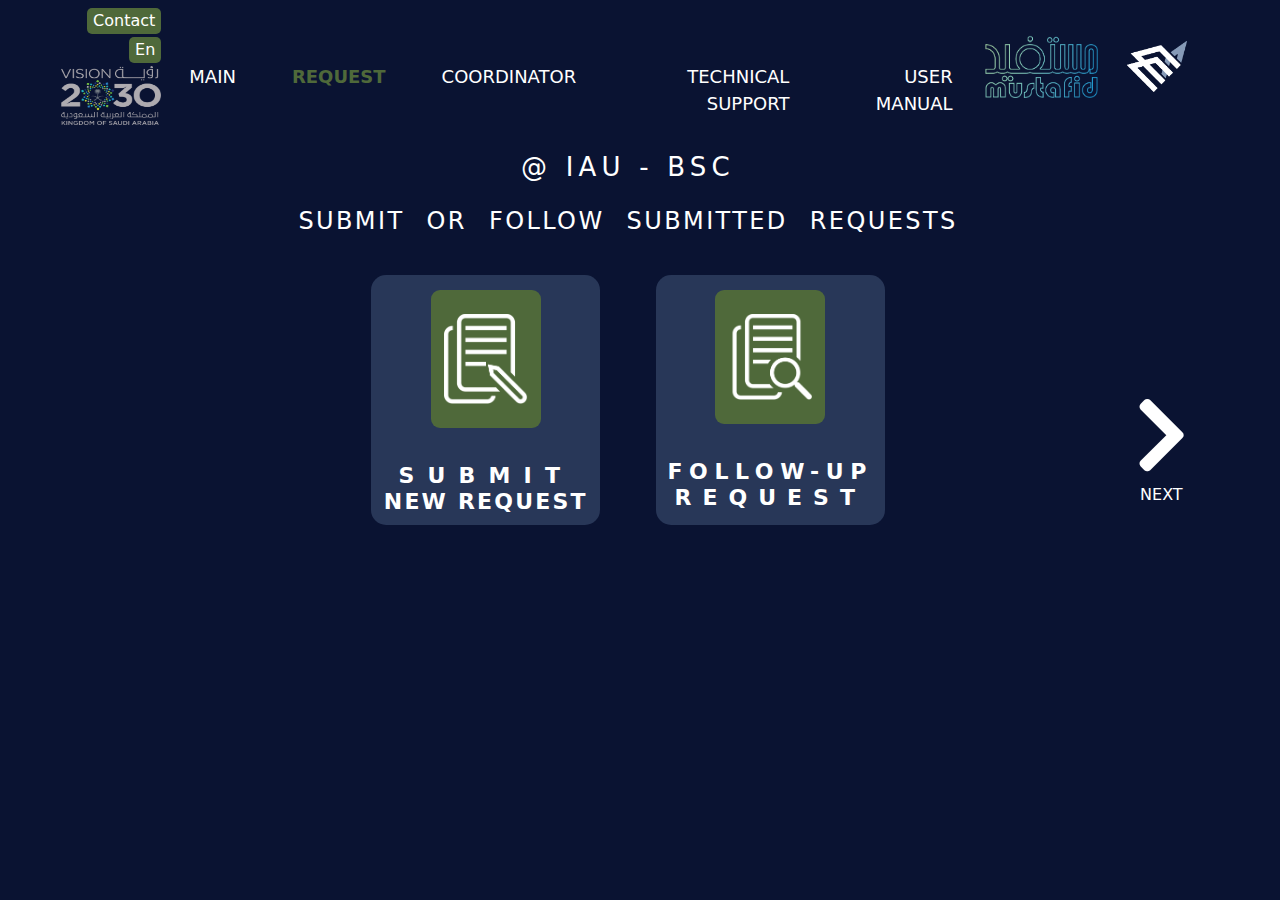
<file: index.html>
<!DOCTYPE html>
<html>

<head>
  <meta charset="utf-8" />
  <meta name="description" content="" />
  <title></title>
  <link rel="stylesheet" href="/CSS/bootstrap.min.css" />
  <link rel="stylesheet" href="/CSS/all.min.css" />
  <link rel="stylesheet" href="/CSS/style.css" />
</head>

<body>
  <nav class="navbar navbar-expand-lg">
    <div class="container-fluid">
      <a class="navbar-brand" href="#">
        <img src="/img/IAULOGO.png" /> <img src="/img/MousLogo.png" /></a>
      <button class="navbar-toggler" type="button" data-bs-toggle="collapse" data-bs-target="#navbarText"
        aria-controls="navbarText" aria-expanded="false" aria-label="Toggle navigation">
        <span class="navbar-toggler-icon"></span>
      </button>
      <div class="collapse navbar-collapse" id="navbarText">
        <ul class="navbar-nav me-auto mb-2 mb-lg-0">
          <li class="nav-item">
            <a class="nav-link" href="#">Main</a>
          </li>
          <li class="nav-item">
            <a class="nav-link active" aria-current="page" href="index.html">Request</a>
          </li>
          <li class="nav-item">
            <a class="nav-link" href="#">Coordinator</a>
          </li>
          <li class="nav-item">
            <a class="nav-link" href="#">Technical Support</a>
          </li>
          <li class="nav-item">
            <a class="nav-link" href="#">User Manual</a>
          </li>
        </ul>
        <div>
          <div>
            <button>contact</button>
            <button>en</button>
          </div>
          <img src="/img/VisionLogo.png">
        </div>
      </div>
    </div>
  </nav>

  <ul class="nav nav-pills nav-fill" style="display: none;">
    <li class="nav-item">
      <a class="nav-link">Service Type</a>
    </li>
    <li class="nav-item">
      <a class="nav-link">Request Type</a>
    </li>
    <li class="nav-item">
      <a class="nav-link">Personel Data</a>
    </li>
    <li class="nav-item">
      <a class="nav-link">Request Data</a>
    </li>
    <li class="nav-item">
      <a class="nav-link">Confirmation</a>
    </li>
  </ul>

  <div class="row MContaint">
    <div class="col-md-2" id="left-arrow" style="visibility: hidden;">
      <i class="fas fa-chevron-left"></i>
      <p>PREVIOUS</p>
    </div>

    <div class="col-md-8 containt">
      <h3 id="ReviewMaster" style="display: none;">Please Review Your Entered Data by scrlloing down</h3>
      <div class="row" id="start-request">
        <div class="col-md-12 main-title">
          <p>@ iau - bsc</p>
          <p>submit or follow submitted requests</p>
        </div>
        <div class="col-md-2"></div>
        <div class="col-md-4">
          <div class="stick submit">
            <img src="/img/newrequest.png">
            <p class="first">Submit</p>
            <p class="second">new request</p>
          </div>
        </div>
        <div class="col-md-4">
          <div class="stick follow">
            <img src="/img/follow.png">
            <p class="first1">follow-up</p>
            <p class="second1">request</p>
          </div>
        </div>
      </div>
      <div class="row" id="service-type" style="display: none;">
        <div class="col-md-3">
          <div class="stick">
            <img src="/img/Service/acadmic.png">
            <p>acadmic</p>
            <p>services</p>
          </div>
        </div>
        <div class="col-md-3">
          <div class="stick">
            <img src="/img/Service/administrative.png">
            <p>administrative</p>
            <p>services</p>
          </div>
        </div>
        <div class="col-md-3">
          <div class="stick">
            <img src="/img/Service/residential.png">
            <p>residential</p>
            <p>services</p>
          </div>
        </div>
        <div class="col-md-3" style="text-align: center;">
          <img src="/img/imageText.jpeg" style="margin-top:50px" />
        </div>
        <div class="col-md-3">
          <div class="stick">
            <img src="/img/Service/medical.png">
            <p>medical</p>
            <p>services</p>
          </div>
        </div>
        <div class="col-md-3">
          <div class="stick">
            <img src="/img/Service/sportive.png">
            <p>sportive</p>
            <p>Activities</p>
          </div>
        </div>
        <div class="col-md-3">
          <div class="stick">
            <img src="/img/Service/Amenities.png">
            <p>Amenities</p>
          </div>
        </div>
        <div class="col-md-3">
          <div class="stick">
            <img src="/img/Service/maintenance.png">
            <p>maintenance</p>
            <p>&services</p>
          </div>
        </div>
      </div>
      <div class="row" id="request-type" style="display: none;">
        <div class="col-md-3">
          <div class="stick">
            <img src="/img/Request/consultation.png">
            <p>consultation</p>
          </div>
        </div>
        <div class="col-md-3">
          <div class="stick">
            <img src="/img/Request/incident.png">
            <p>incident</p>
          </div>
        </div>
        <div class="col-md-3">
          <div class="stick">
            <img src="/img/Request/inquery.png">
            <p>inquery</p>
          </div>
        </div>
        <div class="col-md-3" style="text-align: center;">
          <img src="/img/imageText2.jpeg" style="margin-top:50px" />
        </div>
        <div class="col-md-3">
          <div class="stick">
            <img src="/img/Request/complaint.png">
            <p>complaint</p>
          </div>
        </div>
        <div class="col-md-3">
          <div class="stick">
            <img src="/img/Request/appointment.png">
            <p>appointment</p>
          </div>
        </div>
        <div class="col-md-3">
          <div class="stick">
            <img src="/img/Request/suggestion.png">
            <p>suggestion</p>
          </div>
        </div>
        <div class="col-md-3">
          <div class="stick">
            <img src="/img/Request/meetings.png">
            <p>meetings</p>
          </div>
        </div>
      </div>
      <div class="row" id="personel-data-m" style="display: none;">
        <p> Please fill the required fields</p>
        <div id="personel-data">
          <div class="row">
            <div class="col-md-3">general information</div>
            <div class="col-md-2">
              <label>IAU Affiliated</label><br />
            </div>
            <div class="col-md-2">
              <img src="/img/HELP ICON.png" />
              <select id="Affiliated" onchange="AffiliatedState()">
                <option disabled selected>Select</option>
                <option value="0">Yes</option>
                <option value="1">No</option>
              </select>
            </div>
            <div class="col-md-2">
              <label>IAU ID Number</label><br />
              <label>Applicant type</label><br />
            </div>
            <div class="col-md-2">
              <img src="/img/HELP ICON.png" />
              <input type="text" id="IAUID">
              <br />
              <img src="/img/HELP ICON.png" />
              <select id="app-type">
                <option disabled selected>Select</option>
              </select>
            </div>
          </div>
          <div class="row">
            <div class="col-md-3">Name of the applicant</div>
            <div class="col-md-2">
              <label>Title</label><br />
              <label>Middle names</label><br />
            </div>
            <div class="col-md-2">
              <img src="/img/HELP ICON.png" />
              <select id="title">
                <option disabled selected>Select</option>
              </select>
              <br />
              <img src="/img/HELP ICON.png" />
              <input type="text" />
            </div>
            <div class="col-md-2">
              <label>First name</label><br />
              <label>Family name</label><br />
            </div>
            <div class="col-md-2">
              <img src="/img/HELP ICON.png" />
              <input type="text">
              <br />
              <img src="/img/HELP ICON.png" />
              <input type="text">
            </div>
          </div>
          <div class="row">
            <div class="col-md-3">Nationality</div>
            <div class="col-md-2">
              <label>Nationality</label><br />
              <label>Country of residence</label><br />
            </div>
            <div class="col-md-2">
              <img src="/img/HELP ICON.png" />
              <select id="Nationality">
                <option disabled selected>Select</option>
              </select>
              <br />
              <img src="/img/HELP ICON.png" />
              <select id="contries">
                <option disabled selected>Select</option>
              </select>
            </div>
            <div class="col-md-2">
              <label>ID Document</label><br />
              <label>ID Number</label><br />
            </div>
            <div class="col-md-2">
              <img src="/img/HELP ICON.png" />
              <select id="DocId">
                <option disabled selected>Select</option>
              </select>
              <br />
              <img src="/img/HELP ICON.png" />
              <input type="text">
            </div>
          </div>
          <div class="row">
            <div class="col-md-3">Address information</div>
            <div class="col-md-2">
              <label>City</label><br />
              <label>Country</label><br />
            </div>
            <div class="col-md-2">
              <img src="/img/HELP ICON.png" />
              <input type="text">
              <br />
              <img src="/img/HELP ICON.png" />
              <input type="text">
            </div>
            <div class="col-md-2">
              <label>Region </label><br />
              <label>Postal Code</label><br />
            </div>
            <div class="col-md-2">
              <img src="/img/HELP ICON.png" />
              <input type="text" />
              <br />
              <img src="/img/HELP ICON.png" />
              <input type="text" />
            </div>
          </div>
          <div class="row">
            <div class="col-md-3">Contact information</div>
            <div class="col-md-2">
              <label>Email Address</label><br />
            </div>
            <div class="col-md-2">
              <img src="/img/HELP ICON.png" />
              <input type="text" />
            </div>
            <div class="col-md-2">
              <label>Mobile Number</label><br />
            </div>
            <div class="col-md-2">
              <img src="/img/HELP ICON.png" />
              <input type="text" id="inputMobileNumber">
            </div>
          </div>
        </div>
      </div>
      <div class="row" id="Documents-m" style="display: none;">
        <p><img> Please fill the fields for the requested</p>
        <div id="Documents">
          <div class="row">
            <div class="col-md-3">select provider of acadmic services</div>
            <div class="col-md-3">
              <img src="/img/HELP ICON.png" />
              <select id="provider">
                <option disabled selected>Select</option>
              </select>
            </div>
            <div class="col-md-6">
              <div style="position: relative;height: 120%;">
                <div class="insideTextArea">
                  <img src="/img/HELP ICON.png">
                  <span>Request Description (300 character max.)</span>
                </div>
                <textarea id="text-area" maxlength="300"></textarea>
                <div class="insideTextAreaCounter">
                  <span id="text-area-counter">/300</span>
                </div>
              </div>
            </div>
          </div>
          <div class="row">
            <div class="col-md-3">Select main services</div>
            <div class="col-md-3">
              <img src="/img/HELP ICON.png" />
              <select id="main-services" onchange="selectSub()">
                <option disabled selected>Select ----------------</option>
              </select>
            </div>
          </div>

          <div class="row">
            <div class="col-md-3">select sub-services</div>
            <div class="col-md-3">
              <img src="/img/HELP ICON.png" />
              <select id="sub-services" disabled onchange="DocSupportSleect()">
                <option disabled selected>Select ----------------</option>
              </select>
            </div>
          </div>

          <div class="row">
            <div class="col-md-3">list of supporting documents</div>
            <div class="col-md-3">
              <img src="/img/HELP ICON.png" />
              <select id="DocSupport">
                <option disabled selected>Review required documents to upload in next field</option>
              </select>
            </div>
          </div>

          <div class="row">
            <div class="col-md-3">upload required documnets</div>
            <input type="file" id="filelist" multiple onchange="handleFiles(this.files)" style="display: none;" />
            <div class="col-md-1">
              <img src="/img/HELP ICON.png" />
            </div>
            <div class="col-md-8" id="drop-area">
              <p>Dropfile Here Or Click to upload(mMaximum load size 20 MB) <i class="fas fa-upload"></i></p>
              <div class="row" id="filesName">
              </div>
            </div>
          </div>
          <div class="row">
            <div class="col-md-3">E-Forms/s</div>
            <div class="col-md-1">
              <img src="/img/HELP ICON.png" />
            </div>
            <div class="col-md-8">
              <p>Please download E-Form Application. fill the required fileds and submit it</p>
              <div class="row">
                <div class="col-md-2"></div>
                <div class="col-md-4">
                  <a href="/files/2021_application as a sample of IAU forms.pdf" target="_blank">
                    <img src="/img/reader.png" />form a-1234
                  </a>
                </div>
                <div class="col-md-4">
                  <a href="/files/2021_application as a sample of IAU forms.pdf" target="_blank">
                    <img src="/img/reader.png" />form a-1743
                  </a>
                </div>
                <div class="col-md-2"></div>
              </div>
            </div>
          </div>

        </div>
      </div>
      <div class="row" id="Confirmation-m" style="display: none;">
        <p> Review, Sign And Submit Form</p>
        <div id="Confirmation">
          <p>your request has not been submitted yet.</p>
          <ol>
            <li>Please press <span>review request</span> button to review and correct any errors you find
              in previous steps by clicking <span>previous</span></li>
            <li>Sign the request by clicking the <span>digital signature</span> button</li>
            <li>Then click the <span>submit</span> button wher you're ready to submit</li>
          </ol>
          <div class="row">
            <div class="col-md-4">
              <button onclick="review()"> <span>1</span> <br />Review Request</button>
            </div>
            <div class="col-md-4">
              <button> <span>2</span> <br />digital signature</button>
            </div>
            <div class="col-md-4">
              <button onclick="submit()"> <span>3</span> <br />submit</button>
            </div>
          </div>

          <div class="success">
            <span>Your request has been sent successfully. You will soon receive the </span><br />
            <span>TRACKING NUMBER and the related link to follow your request via SMS </span>
          </div>
        </div>
      </div>
      <h3 id="ReviewMaster2" style="display: none;">Press Ok To complete Your Request <button
          onclick="confirm()">OK</button></h3>
    </div>

    <div class="col-md-2" id="right-arrow">
      <i class="fas fa-chevron-right"></i>
      <p>NEXT</p>
    </div>
  </div>
  <div class="modal fade" id="loginModel" tabindex="-1" aria-labelledby="exampleModalLabel" aria-hidden="true">
    <div class="modal-dialog modal-dialog-centered">
      <div class="modal-content">
        <div class="modal-body">
          <img src="./img/IAULOGO.png" />
          <p>Please Insert <br/> IAU User Name And Password</p>
          <div class="row">
            <div class="col-sm-4">
              <label>User Name</label>
            </div>
            <div class="col-sm-8">
            <input type="text" placeholder="User Name"/>
            </div>
          </div>
          <div class="row">
            <div class="col-sm-4">
              <label>Password</label>
            </div>
            <div class="col-sm-8">
            <input type="password" placeholder="Password"/>
            </div>
            <div class="col-sm-12">
              <button>login</button>
            </div>
          </div>
        </div>
      </div>
    </div>
  </div>

  <script src="/JS/bootstrap.min.js"></script>
  <script src="/JS/jquery.js"></script>
  <script src="../JS/scripts.js?ver=1.0"></script>
</body>

</html>
</file>
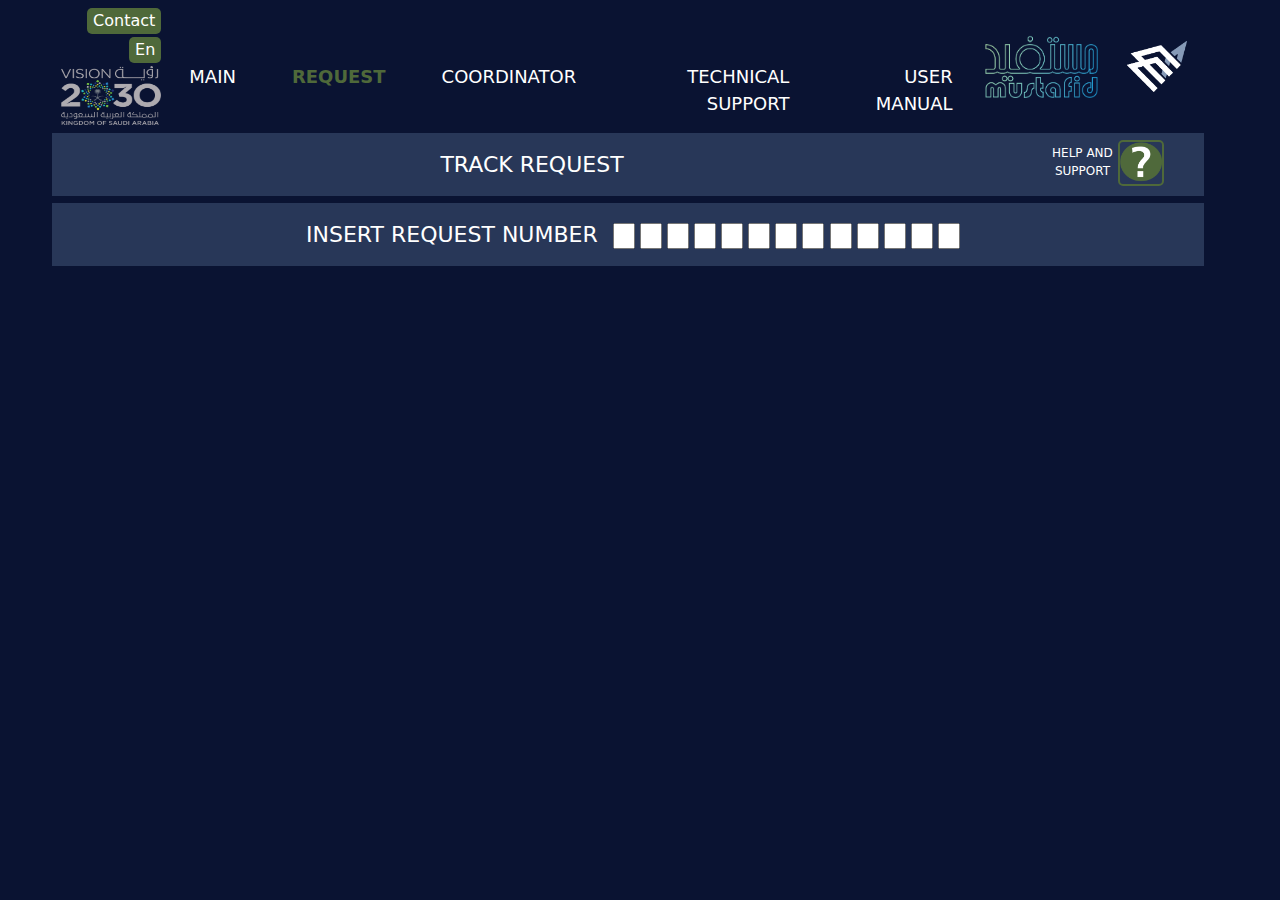
<file: Pages/follow.html>
<!DOCTYPE html>
<html>

<head>
  <meta charset="utf-8" />
  <meta name="description" content="" />
  <title></title>
  <link rel="stylesheet" href="../CSS/bootstrap.min.css" />
  <link rel="stylesheet" href="../CSS/all.min.css" />
  <link rel="stylesheet" href="../CSS/style.css" />
</head>

<body>
  <nav class="navbar navbar-expand-lg">
    <div class="container-fluid">
      <a class="navbar-brand" href="#">
        <img src="../img/IAULOGO.png" /> <img src="../img/MousLogo.png" /></a>
      <button class="navbar-toggler" type="button" data-bs-toggle="collapse" data-bs-target="#navbarText"
        aria-controls="navbarText" aria-expanded="false" aria-label="Toggle navigation">
        <span class="navbar-toggler-icon"></span>
      </button>
      <div class="collapse navbar-collapse" id="navbarText">
        <ul class="navbar-nav me-auto mb-2 mb-lg-0">
          <li class="nav-item">
            <a class="nav-link" href="#">Main</a>
          </li>
          <li class="nav-item">
            <a class="nav-link active" aria-current="page" href="../index.html">Request</a>
          </li>
          <li class="nav-item">
            <a class="nav-link" href="#">Coordinator</a>
          </li>
          <li class="nav-item">
            <a class="nav-link" href="#">Technical Support</a>
          </li>
          <li class="nav-item">
            <a class="nav-link" href="#">User Manual</a>
          </li>
        </ul>
        <div>
          <div>
            <button>contact</button>
            <button>en</button>
          </div>
          <img src="../img/VisionLogo.png">
        </div>
      </div>
    </div>
  </nav>
  <div class="col-md-12 containt2">
    <div class="row">
      <div class="col-md-12">
        <div class="row">
          <div class="col-md-10">
            <p>Track Request</p>
          </div>
          <div class="col-md-2">
            <span> Help and <br />support</span> <img src="../img/HELP ICON.png" />
          </div>
        </div>
      </div>
      <div class="col-md-12">
        <label>Insert request number</label>
        <input type="text" class="search" maxlength="1">
        <input type="text" class="search" maxlength="1">
        <input type="text" class="search" maxlength="1">
        <input type="text" class="search" maxlength="1">
        <input type="text" class="search" maxlength="1">
        <input type="text" class="search" maxlength="1">
        <input type="text" class="search" maxlength="1">
        <input type="text" class="search" maxlength="1">
        <input type="text" class="search" maxlength="1">
        <input type="text" class="search" maxlength="1">
        <input type="text" class="search" maxlength="1">
        <input type="text" class="search" maxlength="1">
        <input type="text" class="search" maxlength="1">
      </div>
      <div class="col-md-12">
        <div class="row">
          <div class="col-md-3">
            <label>Shipped via : Twasul </label>
            <span>
              <span class="active">
                <span></span>
              </span>
              <br />
              <span>
                <span></span>
              </span>
            </span>
          </div>
          <div class="col-md-3">
            <label>Processing<br /> location:</label>
            <span>C1D3</span>
          </div>
          <div class="col-md-3">
            <label>status</label>
            <span>Processing</span>
          </div>
          <div class="col-md-3">
            <label>Expected <br /> delivery date</label>
            <span>3d 16-03-21</span>
          </div>
          <div class="col-md-12">
            <div class="row">
              <div class="col-md-2 progress-sucess-state">
                <div class="border-state">
                  <img src="../img/follow/confirmed.png" />
                </div>
                <span>Confirmed</span>
                <span>Request</span>
              </div>
              <div class="col-md-1 progress-sucess-state">
                <span></span>
              </div>
              <div class="col-md-2 progress-sucess-state">
                <div class="border-state">
                  <img src="../img/follow/distriputing.png" />
                </div>
                <span>Sorting and </span>
                <span>Dispatching</span>
              </div>
              <div class="col-md-1">
                <span></span>
              </div>
              <div class="col-md-2">
                <div class="border-state">
                  <img src="../img/follow/png.png" />
                </div>
                <span>Processing</span>
                <span>Request</span>
              </div>
              <div class="col-md-1">
                <span></span>
              </div>
              <div class="col-md-2">
                <div class="border-state">
                  <img src="../img/follow/PRequest.png" />
                </div>
                <span>Dispatching</span>
                <span>Progressed</span>
                <span>request</span>
              </div>
              <div class="col-md-1">
                <span></span>
              </div>
              <div class="col-md-2">
                <div class="border-state">
                  <img src="../img/follow/Drived.png" />
                </div>
                <span>Processed</span>
                <span>request</span>
                <span>delivered</span>
              </div>
            </div>
          </div>
        </div>
      </div>
    </div>
  </div>
  </div>

  <script src="../JS/bootstrap.min.js"></script>
  <script src="../JS/jquery.js"></script>
  <script src="../JS/follow.js"></script>
</body>

</html>
</file>
<file: CSS/style.css>
@font-face {
    font-family: "Frutiger";
    src: url("../webfonts/fru/frutiger-normal-5871d13e09363.ttf");
}
html, 
body {
    height: 100%;
    background-color: #0a1332;
}

/* #region Navbar */
nav{
    background-color: transparent;
    padding: 0px 45px;
    direction:rtl;
}

nav a img:first-of-type{
    width: 60px;
    margin-right: 20px;
}

nav a img:nth-of-type(2){
    width: 120px;
    margin-right: 20px;
}


nav ul{
    text-align: right;
    margin: auto;
    direction: ltr;
}

nav ul li a {
    color: #fff;
    text-transform: uppercase;
    font-weight: 500;
    font-size: 18px;
}

nav ul li {
    margin: 0px 20px;
}

nav ul li a:hover,
nav ul li,
nav ul li .active{
    color:#4f693a;
    font-weight: bold;
}
nav button {
    border: none;
    background: #4f693a;
    color: #fff;
    border-radius: 5px;
    text-transform: capitalize;
    margin-bottom: 3px;
}
nav .navbar-collapse img{
    width: 100px;
    height: 59px;
}

/* #endregion */

#left-arrow,
#right-arrow{
    text-align: center;

}

#left-arrow:hover,
#right-arrow:hover{
cursor: pointer;
}
.nav-fill {
    margin-top:5px;
}
.nav-fill .nav-item{
    background-color:#4f693a;
    margin:0px 5px;
    border-radius: 3px;
   
}
.nav-fill .nav-item a{
    color:#fff;
    text-transform: uppercase;
    font-weight: bold;
}
.nav-fill .nav-item .active{
    background-color: #a5cc7d;
    color:#14242d;
}

#left-arrow,
#right-arrow{
height: fit-content;
}

#left-arrow i ,
#right-arrow i
{
    color:#fff;
    font-size: 85px;
    margin-bottom: 5px;
}

#left-arrow p ,
#right-arrow p{
    color:#fff;
}

#left-arrow,
#right-arrow 
{
    position: relative;
    top: 250px;
}

.MContaint{
    margin-top: 10px;
    padding: 0px;
    width: 100%;
}

.containt2 >.row{
    width: 100%;
}

.containt #service-type .stick,
.containt #request-type .stick,
.containt #start-request .stick{
    text-align: center;
    background-color: #283758;
    border-radius: 15px;
    color: #fff;
    width: 88%;
    padding: 25px 0px;
    height: 207px;
    margin: 10px;
    padding-top: 15px;
}

.containt #service-type .stick p,
.containt #request-type .stick p,
.containt #start-request .stick p{
    margin: 0px;
    text-transform: uppercase;
    font-size: 14px;
    line-height: 1.2;
    font-weight: bold;
}

.containt #service-type  .col-md-3 .stick img{
    width: 90px;
    margin-bottom: 40px;
}

.containt #service-type   .stick p:nth-of-type(1),
.containt #service-type   .stick p:nth-of-type(2),
.containt #request-type  .stick p:nth-of-type(1)
{
    letter-spacing: 0.3em;
    font-weight: 500;
}

.containt #service-type  .col-md-3:nth-of-type(2) .stick p:nth-of-type(2),
.containt #request-type .col-md-3:nth-of-type(2) .stick p:nth-of-type(2){
    letter-spacing: 0.15em;
}
.containt #service-type  .col-md-3:nth-of-type(2) .stick p:nth-of-type(3),
.containt #request-type .col-md-3:nth-of-type(2) .stick p:nth-of-type(3){
    letter-spacing: 0.7em;

}
#request-type .stick img{
    width: 115px;
    margin-bottom: 20px;
}
.containt #start-request .stick{
    margin:auto;
    height: 250px;
    width: 88%;
}

.containt #start-request .stick p{
    font-size: 22px;
    font-weight: bold;
}

.containt #start-request .first{
    letter-spacing: 0.6em;
}

.containt #start-request .second{
    letter-spacing: 0.1em;
}

.containt #start-request .first1{
    letter-spacing: 0.3em;
}

#start-request .stick img {
    width: 110px;
    margin-bottom: 35px;
    background-color: rgb(79, 105, 58);
    padding: 24px 13px;
    border-radius: 9px;
}

#start-request .stick p{
    letter-spacing: 0.5em;
}

#start-request .main-title{
    margin:5px 0px 20px;
}

#start-request .main-title p{
    color: #fff;
    text-align: center;
    font-size: 20px;
    font-weight: bold;
    text-transform: uppercase;
}

#start-request .main-title p:first-of-type{
    letter-spacing: 0.2em;
    font-size: 26px;
    font-weight: 500;
}

#start-request .main-title p:nth-of-type(2){
    letter-spacing: 0.1em;
    word-spacing: 0.5em;
    font-weight: 500;
    font-size: 24px;
}
#personel-data-m ,#personel-data{
    padding:0px;
}

#personel-data-m p,
#Documents-m p,
#Confirmation-m > p{
    text-transform: uppercase;
    font-size: 24px;
    color:#fff;
    font-weight: 500;
    text-align: center;
    margin: 0px;
    margin-bottom: 10px;
}

#personel-data,
#Documents,
#Confirmation {
    background-color: #283758;
}

#personel-data .row,
#Documents .row{
    Margin:8px 0px;
    padding:5px 5px 5px;
}

#personel-data .row .col-md-3:nth-of-type(1) ,
#Documents .row .col-md-3:nth-of-type(1) {
    color:#fff;
    padding: 5px 10px;
    text-transform: uppercase;
}

#personel-data .row{
    margin-bottom: 0px;
}
#personel-data .row .col-md-2{
    padding:5px 0px;
}
#personel-data .row .col-md-2:nth-of-type(4){
    padding:0px 20px;
}
#personel-data .row .col-md-2 label{
    color:#fff;
    font-size: 14px;
}

#personel-data .row  img,
#Documents .row  img{
    width: 15px;
}

#personel-data .row .col-md-2 select{
    width: 84%;
    border-radius: 4px;
    margin:1px 0px;
    font-size: 14px;
}

#personel-data .row .col-md-2 input{
    width: 84%;
    height: 25px;
    border-radius: 4px;;
    border:none;
    margin:1px 0px
}

#Documents .row {
    margin-bottom: 0px;
    padding-bottom: 0px;
}
#Documents .row .col-md-3 {
    padding:0px
}
#Documents .insideTextArea{
    position: absolute;
}
#Documents .insideTextArea img{
    margin:10px
}
#Documents .insideTextArea span{
    color: #939999;
    font-size: 12px;
    margin: 0px 50px;
}

#Documents select {
    width: 80%;
    border-radius: 4px;
    font-size: 14px;
    overflow: auto;
}

#Documents textarea {
    width: 100%;
    resize: none;
    height: 254%;
    border-radius: 5px;
}
#Documents .insideTextAreaCounter{
    position: absolute;
    top: 220%;
    left:50%;
    text-align: center;
    display: none;
}
#Documents .col-md-8{
    background-color: #fff;
    border-radius: 4px;
}

#Documents .col-md-8 >p{
    font-size: 14px;
    color: #585757;
    font-weight: normal;
    margin-bottom: 0px;
}
#Documents .col-md-8 >p i{
    font-size: 16px;
}
#Documents .col-md-8 .row{
    margin-top: 0px;
}
#Documents .col-md-1{
    width: 30px !important;
    padding:0px
}
#filesName .fileshow{
    background-color: #eee;
    font-size: 14px;
    margin:0px 20px 5px 0px;
}

#Documents .col-md-8:last-of-type{
    background-color: #fff;
    border-radius: 4px;
    padding-bottom: 10px;
    margin-bottom: 10px;
}

#Documents .col-md-8:last-of-type a,
#Documents .col-md-8:last-of-type a:hover{
    text-decoration: none;
    color:#000;

}


#Confirmation{
    padding:0px 11%;
}

#Confirmation p,
#Confirmation li{
    color:#fff;
    font-weight: bold;
}
#Confirmation p{
    font-size: 24px;
}

#Confirmation p::first-letter{
    text-transform: capitalize;
}
#Confirmation li {
    font-size: 20px;
}
#Confirmation li span{
    color:#a5cc7d;
    text-transform: uppercase;
    font-weight: bold;
}
#Confirmation button{
    text-align: center;
    width: 185px;
    margin: 10px 25px 20px;
    color:#4f693a;
    text-transform: uppercase;
    font-weight: bold;
    border:none;
    box-shadow: 3px 5px 3px #000;
}

#Confirmation button span{
    font-size: 24px;
}

#Confirmation .success{
    background-color: #4f693a;
    color: #fff;
    font-weight: bold;
    padding: 10px 5px;
    font-size: 18px;
    margin: 20px 0px;
    box-shadow: 3px 5px 3px #000;
    display: none;
}
#Confirmation .success span:nth-of-type(1){
    word-spacing: 12px;
}

#Confirmation .success span:nth-of-type(2){
    word-spacing: 7px;
}

.stick:hover{
    box-shadow: 3px 5px 12px #bcb8b8;
    cursor: pointer;
}
.stick.active{
    box-shadow: 5px 4px 12px #bcb8b8, -5px -6px 12px #bcb8b8
}


.containt2 .col-md-12{
    margin:auto;
    width: 90%;
    text-align: center;
}

.containt2 .col-md-12:first-of-type,
.containt2 .col-md-12:nth-of-type(2){
    background-color: #283758;
}
.containt2 .row .col-md-12:first-of-type img{
    width: 46px;
    border: 2px solid #4f693a;
    border-radius: 5px;
    line-height: -7px;
    margin-top: -16px;
  
}

.containt2 .row .col-md-12 p,
.containt2 .row .col-md-12 label{
    color:#fff;
    text-transform: uppercase;
    font-weight: 500;
    font-size: 22px;
    text-align: center;
}
.containt2 .row .col-md-12:first-of-type{
    margin-bottom: 7px;
}

.containt2 .row .col-md-12:nth-of-type(2){
    margin-bottom: 30px;
}

.containt2 .row .col-md-12:first-of-type p{
    padding:15px 0px;
    margin-bottom:0px
}

.containt2 .row .col-md-12:first-of-type div span{
    color: #fff;
    text-transform: uppercase;
    font-weight: 500;
    font-size: 12px;
    text-align: center;
    display: inline-block;
    padding: 4px 0px;
    margin-top: 7px;
}

.containt2 .row .col-md-12:nth-of-type(2) label{
    padding: 15px 10px;
}

.containt2 .row .col-md-12:nth-of-type(2) input{
    width: 22px;
    height: 26px;
    color: #b73559;
    font-weight: bold;
    font-size: 21px;
}

.containt2 .row .col-md-12:nth-of-type(3) label{
    font-size: 15px;
    text-align: left;
}

.containt2 .row .col-md-12:nth-of-type(3) span{
    font-size: 16px;
    color:#b73559;
    background:#fff;
    width: 120px;
    display: inline-block;
    font-weight: bold;
}

.containt2 .row .col-md-12:nth-of-type(3) .col-md-3:nth-of-type(1) label{
    position: relative;
    bottom: 28px;
    margin-right: 20px;
}

.containt2 .row .col-md-12:nth-of-type(3) .col-md-3:nth-of-type(1) span{
    width: 30px;
    height: 20px;
}

.containt2 .row .col-md-12:nth-of-type(3) .col-md-3:nth-of-type(1) span.active span{
    background-color:#b73559;
    height: 15px;
    width: 25px;
}

.containt2 .row .col-md-12:nth-of-type(3) .col-md-3:nth-of-type(2) span,
.containt2 .row .col-md-12:nth-of-type(3) .col-md-3:nth-of-type(4) span{
    position: relative;
    bottom: 16px;
}

.containt2 .row .col-md-12:nth-of-type(3) .col-md-12{
    background-color: #fff;
    padding:25px 20px 25px;
    margin-top:15px
}
.containt2 .row .col-md-12:nth-of-type(3) .col-md-12 .col-md-2{
    padding:0px
}

.containt2 .row .col-md-12:nth-of-type(3) .col-md-12 .border-state{
    border: 5px solid #b73559;
    border-radius: 10px;
    display: inline-block;
    margin-bottom: 10px;
}
.containt2 .row .col-md-12:nth-of-type(3){
    display: none;
}
.containt2 .row .col-md-12:nth-of-type(3) .col-md-12 .border-state img{
    width: 80px;
    height: 80px;
    background-color: #0a1332;
    border-radius: 10px;
    padding: 8px;
    border: 3px solid #fff;
}

.containt2 .row .col-md-12:nth-of-type(3) .col-md-12 .col-md-2 span{
    background: none;
    text-transform: uppercase;
    letter-spacing: 0.05em;
}

.containt2 .row .col-md-12:nth-of-type(3) .col-md-12 .col-md-2 span:last-of-type{
    letter-spacing: 0.15em;
}

.containt2 .row .col-md-12:nth-of-type(3) .col-md-12 .col-md-1{
    padding:0px
}

.containt2 .row .col-md-12:nth-of-type(3) .col-md-12 .col-md-1 span
{
    display: inline-block;
    height: 5px;
    background-color: #b73559;
    position: relative;
    left: -25px;
    width: 154%;
    top: 30px;
}
.progress-sucess-state div,
.progress-sucess-state span{
    color:#4f693a !important;
    border-color: #4f693a !important;
}
.progress-sucess-state.col-md-1 span{
    background-color: #4f693a !important;
}
.modal-dialog {
    max-width: 430px !important;
    min-width: 430px !important;
}
.modal-body {
    text-align: center;
    background-color: #283758;
    border: 2px solid #eee;
    box-shadow: 2px 2px 3px #eee
}
.modal-body img{
 width: 120px;
 display: block;
 margin: 20px auto;
}
.modal-body p{
    color: #fff;
    margin-bottom: 15px;
    line-height: 1.4;
    font-size: 17px;
}
.modal-body .row > div{
    margin:5px 0px
}
.modal-body .row > div label{
    color: #fff;
    text-transform: uppercase;
    line-height: 2em;
}
.modal-body .row > div input{
    width: 100%;
    border:none;
    border-radius: 5px;
    height: 30px;
    padding: 2px 5px
}
 input:focus{
     outline: none;
 }
.modal-body .row button{
border: none;
    margin: 5px;
    background-color: #4b7428;
    color: #fff;
    width: 120px;
    height: 39px;
    text-transform: uppercase;
    box-shadow: 2px 2px 2px #767676;
    border-radius: 6px;
}
/************************************/
@media (min-width: 768px){
    .containt2 .row .col-md-12:nth-of-type(3) .col-md-12 .col-md-2 {
    flex: 0 0 auto;
    width: 12.666667%;
}
}

#ReviewMaster,
#ReviewMaster2{
    text-align: center;
    color: #fff;
    padding: 10px;
    background-color: rgba(100, 0, 0, 0.3);
}

#ReviewMaster2 button{
    background-color: #4f693a;
    border: none;
    width: 100px;
    height: 40px;
}
</file>
